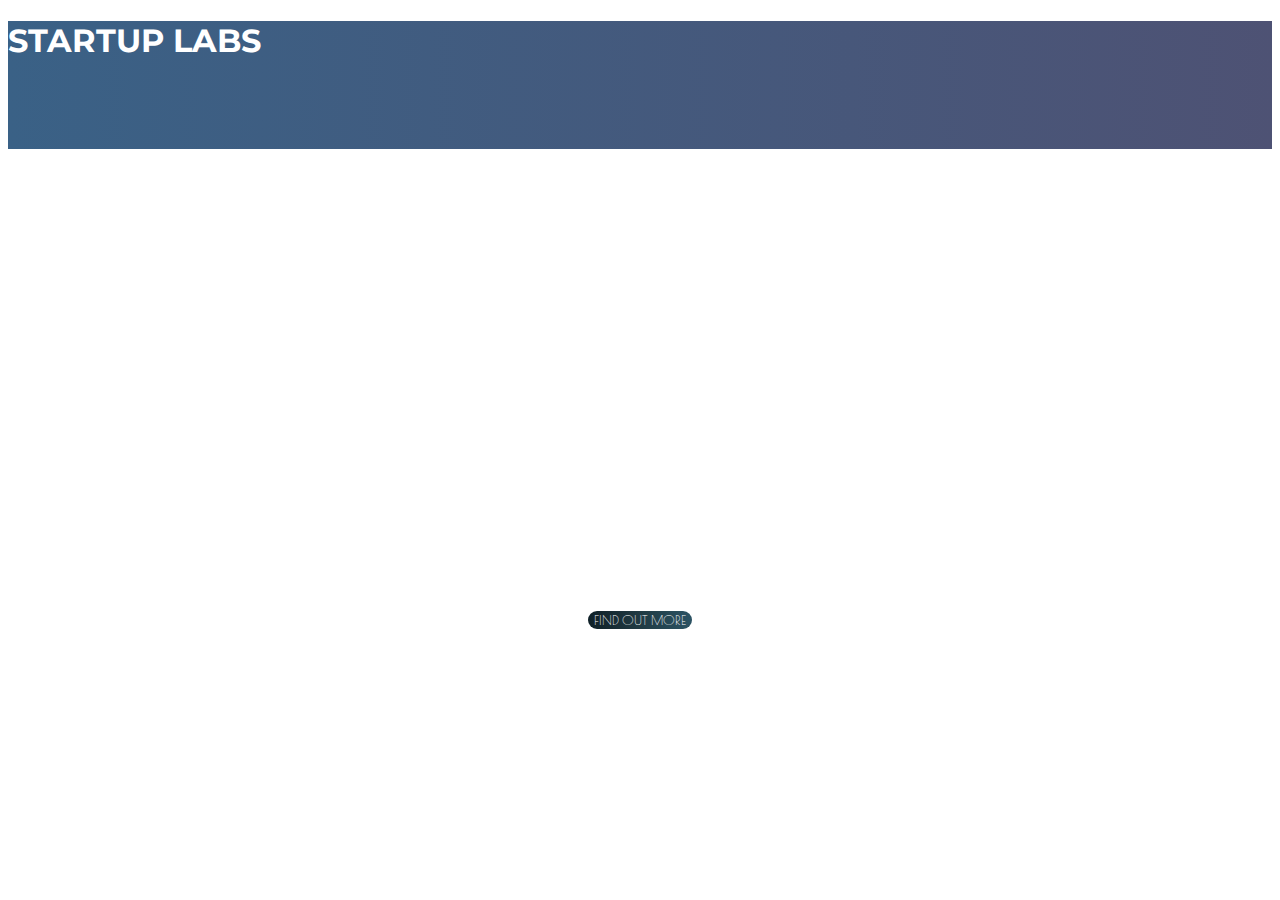
<file: index.html>
<!DOCTYPE html>
<html>
<head>
	<meta charset="utf-8">
	<meta name="viewport" content="width=device-width, initial-scale=1">
	<title>Startup Landing Page</title>
	<link href="https://cdn.jsdelivr.net/npm/bootstrap@5.1.3/dist/css/bootstrap.min.css" rel="stylesheet" integrity="sha384-1BmE4kWBq78iYhFldvKuhfTAU6auU8tT94WrHftjDbrCEXSU1oBoqyl2QvZ6jIW3" crossorigin="anonymous">
	<link rel="stylesheet" type="text/css" href="style.css">
</head>
<body>
	<h1>STARTUP LABS<h1>
	<h2 class="centertxt">THE BIGGEST STARTUP EVEN OF THE YEAR</h2>
	<center>
		<div class="divbtn">
			<form action="subscribe.html">
				<button type="submit" class="btn btn-warning btn-lg" value="subscribe">FIND OUT MORE</button>
			<form>
		</div>
</center>
<script src="https://cdn.jsdelivr.net/npm/bootstrap@5.1.3/dist/js/bootstrap.bundle.min.js" integrity="sha384-ka7Sk0Gln4gmtz2MlQnikT1wXgYsOg+OMhuP+IlRH9sENBO0LRn5q+8nbTov4+1p" crossorigin="anonymous"></script>
</body>
</html>
</file>
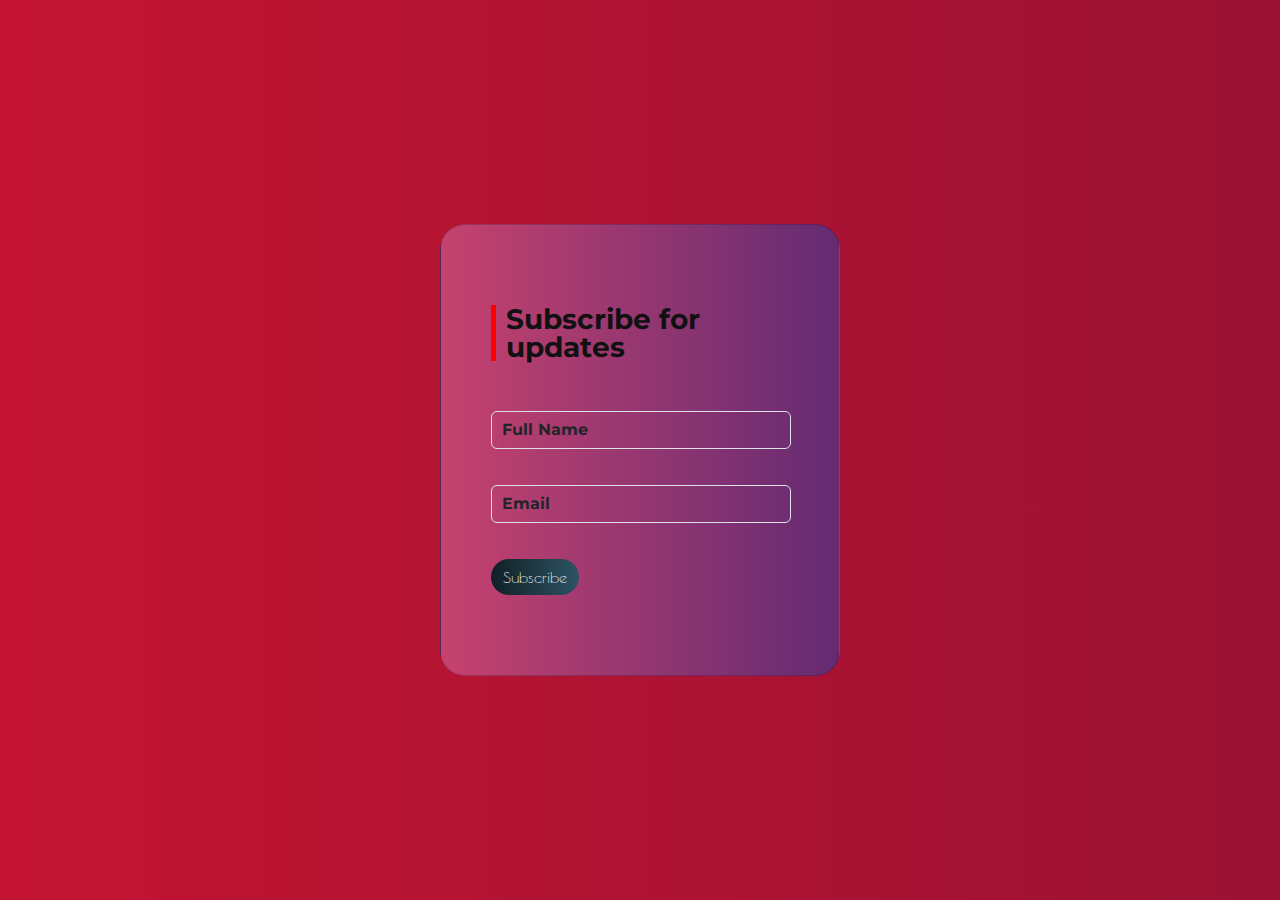
<file: subscribe.html>
<!DOCTYPE html>
<html>
<head>
	<meta charset="utf-8">
	<meta name="viewport" content="width=device-width, initial-scale=1">
	<title>Subscribe</title>
	<link href="https://cdn.jsdelivr.net/npm/bootstrap@5.0.0-alpha1/dist/css/bootstrap.min.css" rel="stylesheet" id="bootstrap-css">
	<link rel="stylesheet" type="text/css" href="style2.css">
</head>
<body>
	<div class="card">
    <h3>Subscribe for updates</h3>
    <form method="post" netlify>
        <div class="inputbox"> <input type="text" name="name" class="form-control" required="required" id="name"> <span>Full Name</span> </div>
        <div class="inputbox"> <input type="email" name="email" class="form-control" required="required" id="email"> <span>Email</span> </div>
        <button class="btn btn-danger btn-block">Subscribe</button>
    </form>
</div>
<script src="https://cdn.jsdelivr.net/npm/bootstrap@5.0.0-alpha1/dist/js/bootstrap.bundle.min.js" crossorigin="anonymous"></script>
<script src="https://cdnjs.cloudflare.com/ajax/libs/jquery/3.2.1/jquery.min.js" integrity="sha384-ka7Sk0Gln4gmtz2MlQnikT1wXgYsOg+OMhuP+IlRH9sENBO0LRn5q+8nbTov4+1p" crossorigin="anonymous"></script>
</body>
</html>
</file>
<file: style.css>
@import url('https://fonts.googleapis.com/css2?family=Montserrat:wght@100&display=swap');

@import url('https://fonts.googleapis.com/css2?family=Poiret+One&display=swap');

@keyframes gradient {
	0% {
		background-position: 0% 50%;
	}
	50% {
		background-position: 100% 50%;
	}
	100% {
		background-position: 0% 50%;
	}
}

html {    
    background: url('https://images.unsplash.com/photo-1432839318976-b5c5785ce43f?ixlib=rb-1.2.1&ixid=MnwxMjA3fDB8MHxwaG90by1wYWdlfHx8fGVufDB8fHx8&auto=format&fit=crop&w=1800&q=80') no-repeat center fixed;     
    background-size: cover;
    padding-top: 0px;
    margin-top: 0px;
}

body {
	background: linear-gradient(90deg, #3a6186, #89253e);
	background-size: 400% 400%;
	animation: gradient 10s ease infinite;
}

h1 {
	color: white;
	font-family: 'Montserrat', sans-serif;
	position: relative;
}

.centertxt {
	color: white;
	font-family: 'Montserrat', sans-serif;
	text-align: center;
	position: relative;
	top: 10em;
}

.btn {
	color: white;
	font-family: 'Poiret One', cursive;
	background-size: 400% 400%;
	background: linear-gradient(90deg, #0f2027, #203a43, #2c5364);
	animation: gradient 15s ease infinite;
	border: none;
	border-radius: 25px;
}

.btn:hover {
	color: orange;
	background-size: 400% 400%;
	background: linear-gradient(90deg, #c31432, #240b36);
	animation: gradient 15s ease infinite;
	border: none;
	transition: 1s;
	transform: scale(1.03);
	position: relative;
}

.divbtn {
	position: relative;
	top: 30em;
}
</file>
<file: style2.css>
@import url('https://fonts.googleapis.com/css2?family=Montserrat:wght@100&display=swap');

@import url('https://fonts.googleapis.com/css2?family=Poiret+One&display=swap');

@keyframes gradient {
	0% {
		background-position: 0% 50%;
	}
	50% {
		background-position: 100% 50%;
	}
	100% {
		background-position: 0% 50%;
	}
}

body {
    height: 100vh;
    display: flex;
    justify-content: center;
    align-items: center;
    background: linear-gradient(90deg, #c31432, #240b36);
    background-size: 400% 400%;
    animation: gradient 10s ease infinite;
}

.card {
    width: 400px;
    padding: 80px 50px;
    position: relative;
    border-radius: 25px;
    background: linear-gradient(270deg, #642b73, #c6426e);
    animation: gradient 10s ease infinite;
}

h3 {
	font-family: 'Montserrat', sans-serif;
	font-weight: bold;
}

.card h3 {
    color: #111;
    margin-bottom: 50px;
    border-left: 5px solid red;
    padding-left: 10px;
    line-height: 1em
}

.inputbox {
    margin-bottom: 50px;
}

.inputbox input {
    position: absolute;
    width: 300px;
    background: transparent
}

.inputbox input:focus {
    color: #495057;
    background-color: #fff;
    border-color: #e54b38;
    outline: 0;
    box-shadow: none
}

.inputbox span {
	font-family: 'Montserrat', sans-serif;
	font-weight: bold;
    position: relative;
    top: 7px;
    left: 1px;
    padding-left: 10px;
    display: inline-block;
    transition: 0.5s
}

.inputbox input:focus~span {
    transform: translateX(-10px) translateY(-32px);
    font-size: 12px
}

.inputbox input:valid~span {
    transform: translateX(-10px) translateY(-32px);
    font-size: 12px
}

.btn {
	color: white;
	font-family: 'Poiret One', cursive;
	background-size: 400% 400%;
	background: linear-gradient(90deg, #0f2027, #203a43, #2c5364);
	animation: gradient 15s ease infinite;
	border: none;
	border-radius: 25px;
}

.btn:hover {
	color: orange;
	background-size: 400% 400%;
	background: linear-gradient(90deg, #c31432, #240b36);
	animation: gradient 15s ease infinite;
	border: none;
	transition: 1s;
	transform: scale(1.03);
	position: relative;
}
</file>
